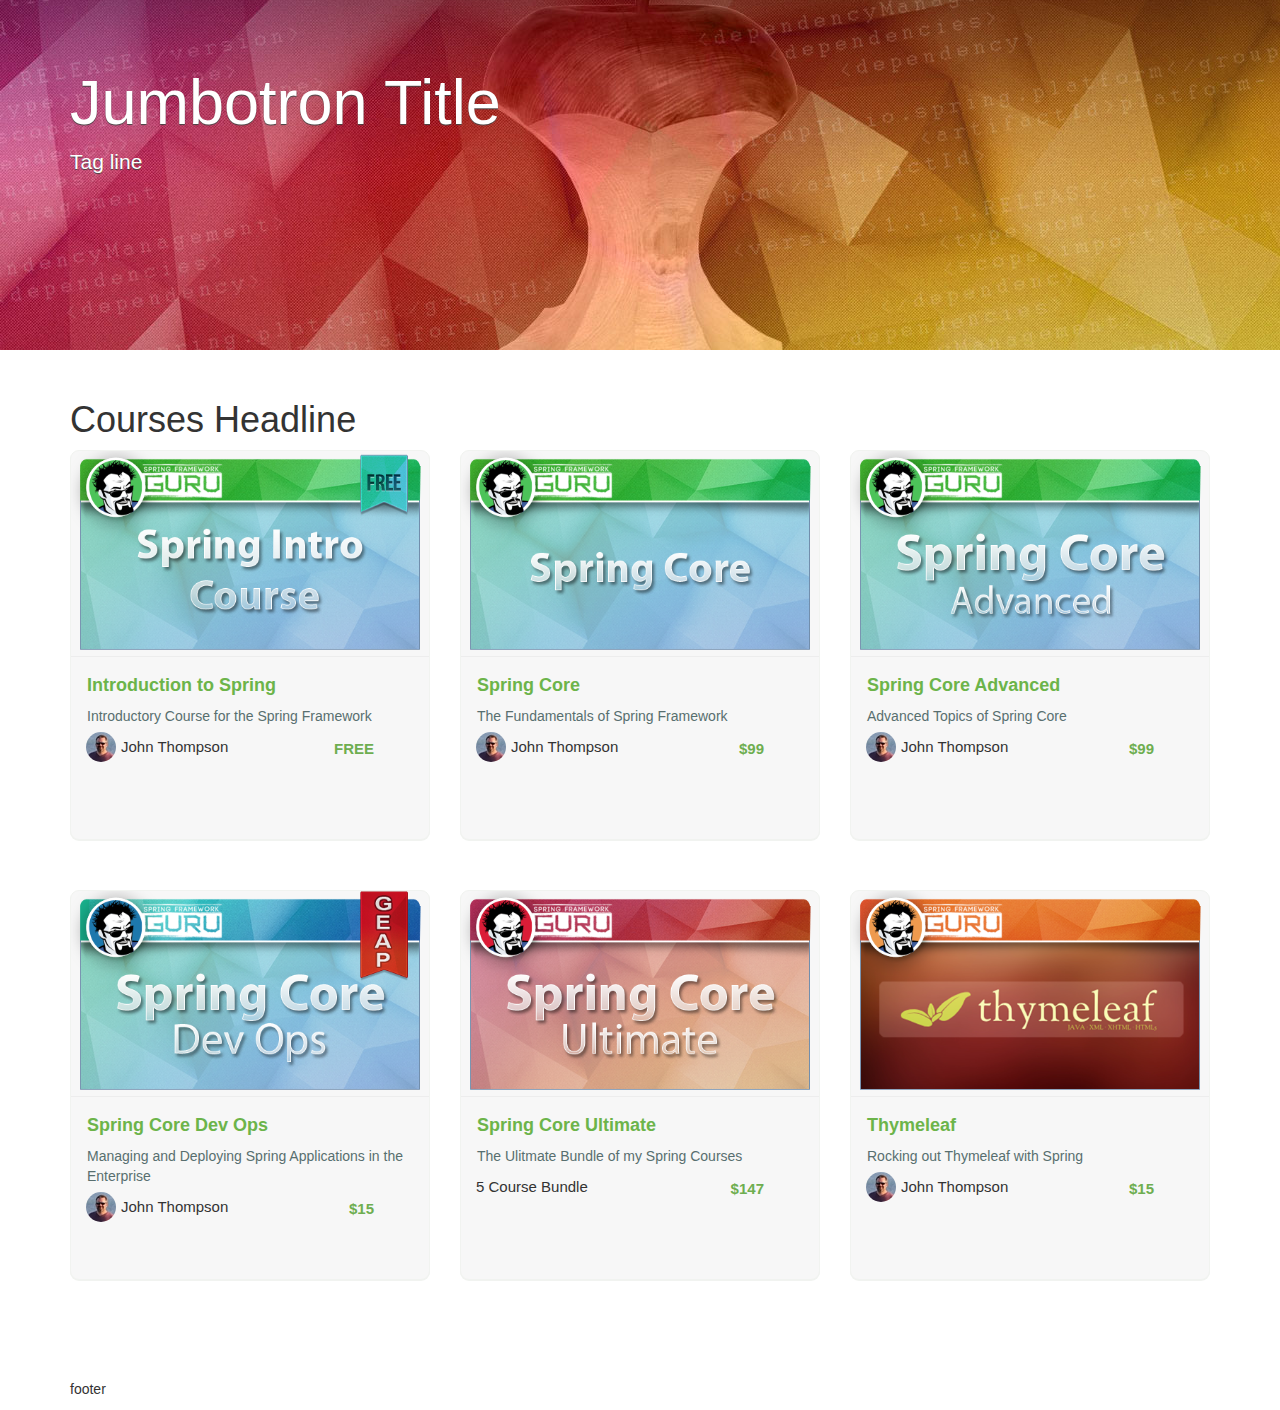
<file: src/main/resources/templates/index.html>
<!DOCTYPE html>
<html lang="en" xmlns:th="http://www.thymeleaf.org">
<head>
    <meta charset="utf-8" />
    <meta http-equiv="X-UA-Compatible" content="IE=edge" />
    <meta name="viewport" content="width=device-width, initial-scale=1" />
    <!-- The above 3 meta tags *must* come first in the head; any other head content must come *after* these tags -->
    <title th:text="#{index.page.title}">Page Title</title>

    <!-- Bootstrap -->
    <link rel="stylesheet" th:href="@{/bootstrap/css/bootstrap.min.css}"
          href="https://maxcdn.bootstrapcdn.com/bootstrap/3.3.7/css/bootstrap.min.css" />

    <link rel="stylesheet" th:href="@{/css/custom.css}" href="../static/css/custom.css" />

    <!-- HTML5 shim and Respond.js for IE8 support of HTML5 elements and media queries -->
    <!-- WARNING: Respond.js doesn't work if you view the page via file:// -->
    <!--[if lt IE 9]>
    <script src="https://oss.maxcdn.com/html5shiv/3.7.3/html5shiv.min.js"></script>
    <script src="https://oss.maxcdn.com/respond/1.4.2/respond.min.js"></script>
    <![endif]-->
</head>
<body>

<div class="jumbotron" th:replace="fragments/jumbotron :: jumbotron">
    <div class="container">
        <h1>Jumbotron Title</h1>
        <p class="lead">Tag line</p>
    </div>
</div>

<div class="container footer-friendly-md">
    <div class="row">
        <div class="col-md-12">
            <h1 th:text="#{index.courses.headline}">Courses Headline</h1>
        </div>
    </div>

    <div class="row course-list list">
        <div class="row course-list list">
            <div th:each="product,it : ${products}">
                <div th:if="${(it.count gt 0 and it.count lt 4)}">
                    <div th:replace="fragments/productdiv :: productdiv"></div>
                </div>
            </div>
        </div>
    </div>

    <div class="row course-list list">
        <div class="row course-list list">
            <div th:each="product,it : ${products}">
                <div th:if="${(it.count gt 3 and it.count lt 7)}">
                    <div th:replace="fragments/productdiv :: productdiv"></div>
                </div>
            </div>
        </div>
    </div>

    <div class="row course-list list" th:remove="all">
        <div class="col-md-4">
            <div class="course-listing">
                <div class="row">
                    <a href="product.html">
                        <div class="col-lg-12">
                            <div class="course-box-image-container">
                                <img role="presentation"
                                     th:src="@{/img/SpringIntroThumb.png}"
                                     src="../static/img/SpringIntroThumb.png"
                                     class="course-box-image" />
                            </div>
                            <div class="course-listing-title">
                                Introduction to Spring
                            </div>
                            <div class="course-listing-subtitle">
                                Introductory Course for the Spring Framework
                            </div>
                        </div>
                    </a>
                </div>
                <div class="row course-listing-extra-info col-xs-12">
                    <div class="col-xs-8">
                        <img align="left" alt="John Thompson"
                             th:src="@{/img/instructor_jt.jpg}"
                             src="../static/img/instructor_jt.jpg"
                             class="img-circle" />
                        <div class="small course-author-name">
                            John Thompson
                        </div>
                    </div>
                    <div class="col-xs-4">
                        <div class="small course-price">
                            FREE
                        </div>
                    </div>
                </div>
            </div>
        </div>
        <div class="col-md-4">
            <div class="course-listing">
                <div class="row">
                    <a data-role="course-box-link" href="product.html">
                        <div class="col-lg-12">
                            <div class="course-box-image-container">
                                <img role="presentation"
                                     th:src="@{/img/SpringCoreThumb.png}"
                                     src="../static/img/SpringCoreThumb.png"
                                     class="course-box-image" />
                            </div>
                            <div class="course-listing-title">
                                Spring Core
                            </div>
                            <div class="course-listing-subtitle">
                                The Fundamentals of Spring Framework
                            </div>
                        </div>
                    </a>
                </div>
                <div class="row course-listing-extra-info col-xs-12">
                    <div class="col-xs-8">
                        <img align="left" alt="John Thompson"
                             th:src="@{/img/instructor_jt.jpg}"
                             src="../static/img/instructor_jt.jpg"
                             class="img-circle" />
                        <div class="small course-author-name">
                            John Thompson
                        </div>
                    </div>
                    <div class="col-xs-4">
                        <div class="small course-price">
                            $99
                        </div>
                    </div>
                </div>
            </div>
        </div>
        <div class="col-md-4">
            <div class="course-listing">
                <div class="row">
                    <a data-role="course-box-link" href="product.html">
                        <div class="col-lg-12">
                            <div class="course-box-image-container">
                                <img role="presentation"
                                     th:src="@{/img/SpringCoreAdvancedThumb.png}"
                                     src="../static/img/SpringCoreAdvancedThumb.png"
                                     class="course-box-image" />
                            </div>
                            <div class="course-listing-title">
                                Spring Core Advanced
                            </div>
                            <div class="course-listing-subtitle">
                                Advanced Topics of Spring Core
                            </div>
                        </div>
                    </a>
                </div>
                <div class="row course-listing-extra-info col-xs-12">
                    <div class="col-xs-8">
                        <img align="left" alt="John Thompson"
                             th:src="@{/img/instructor_jt.jpg}"
                             src="../static/img/instructor_jt.jpg"
                             class="img-circle" />
                        <div class="small course-author-name">
                            John Thompson
                        </div>
                    </div>
                    <div class="col-xs-4">
                        <div class="small course-price">
                            $99
                        </div>
                    </div>
                </div>
            </div>
        </div>
    </div>

    <div class="row" th:remove="all">
        <div class="col-md-4">
            <div class="course-listing">
                <div class="row">
                    <a data-role="course-box-link" href="product.html">
                        <div class="col-lg-12">
                            <div class="course-box-image-container">
                                <img role="presentation"
                                     th:src="@{/img/SpringCoreDevOpsThumb.png}"
                                     src="../static/img/SpringCoreDevOpsThumb.png"
                                     class="course-box-image" />
                            </div>
                            <div class="course-listing-title">
                                Spring Core Dev Ops
                            </div>
                            <div class="course-listing-subtitle">
                                Managing and Deploying Spring Applications in the Enterprise
                            </div>
                        </div>
                    </a>
                </div>
                <div class="row course-listing-extra-info col-xs-12">
                    <div class="col-xs-8">
                        <img align="left" alt="John Thompson"
                             th:src="@{/img/instructor_jt.jpg}"
                             src="../static/img/instructor_jt.jpg"
                             class="img-circle" />
                        <div class="small course-author-name">
                            John Thompson
                        </div>

                    </div>
                    <div class="col-xs-4">
                        <div class="small course-price">
                            $15
                        </div>
                    </div>
                </div>
            </div>
        </div>
        <div class="col-md-4">
            <div class="course-listing">
                <div class="row">
                    <a data-role="course-box-link" href="product.html">
                        <div class="col-lg-12">
                            <div class="course-box-image-container">
                                <img role="presentation"
                                     th:src="@{/img/SpringCoreUltimateThumb.png}"
                                     src="../static/img/SpringCoreUltimateThumb.png"
                                     class="course-box-image" />
                            </div>
                            <div class="course-listing-title">
                                Spring Core Ultimate
                            </div>
                            <div class="course-listing-subtitle">
                                The Ulitmate Bundle of my Spring Courses
                            </div>
                        </div>
                    </a>
                </div>
                <div class="row course-listing-extra-info col-xs-12">
                    <div class="col-xs-8">
                        <div class="small course-bundle">
                            5 Course Bundle
                        </div>
                    </div>
                    <div class="col-xs-4">
                        <div class="small course-price">
                            $147
                        </div>
                    </div>
                </div>
            </div>
        </div>
        <div class="col-md-4">
            <div class="course-listing">
                <div class="row">
                    <a data-role="course-box-link" href="product.html">
                        <div class="col-lg-12">
                            <div class="course-box-image-container">
                                <img role="presentation"
                                     th:src="@{/img/ThymeleafThumb.png}"
                                     src="../static/img/ThymeleafThumb.png"
                                     class="course-box-image" />
                            </div>
                            <div class="course-listing-title">
                                Thymeleaf
                            </div>
                            <div class="course-listing-subtitle">
                                Rocking out Thymeleaf with Spring
                            </div>
                        </div>
                    </a>
                </div>
                <div class="row course-listing-extra-info col-xs-12">
                    <div class="col-xs-8">
                        <img align="left" alt="John Thompson"
                             th:src="@{/img/instructor_jt.jpg}"
                             src="../static/img/instructor_jt.jpg"
                             class="img-circle" />
                        <div class="small course-author-name">
                            John Thompson
                        </div>

                    </div>
                    <div class="col-xs-4">
                        <div class="small course-price">
                            $15
                        </div>
                    </div>
                </div>
            </div>
        </div>
    </div>
</div>

<div class="container" th:replace="fragments/footer :: footer">
    <p>footer</p>
</div>

<!-- jQuery (necessary for Bootstrap's JavaScript plugins) -->
<script th:src="@{/jquery/jquery-3.2.1.min.js}"
        src="https://ajax.googleapis.com/ajax/libs/jquery/3.2.1/jquery.min.js"></script>
<!-- Include all compiled plugins (below), or include individual files as needed -->
<script th:src="@{/bootstrap/js/bootstrap.min.js}"
        src="https://maxcdn.bootstrapcdn.com/bootstrap/3.3.7/js/bootstrap.min.js"></script>
</body>
</html>
</file>
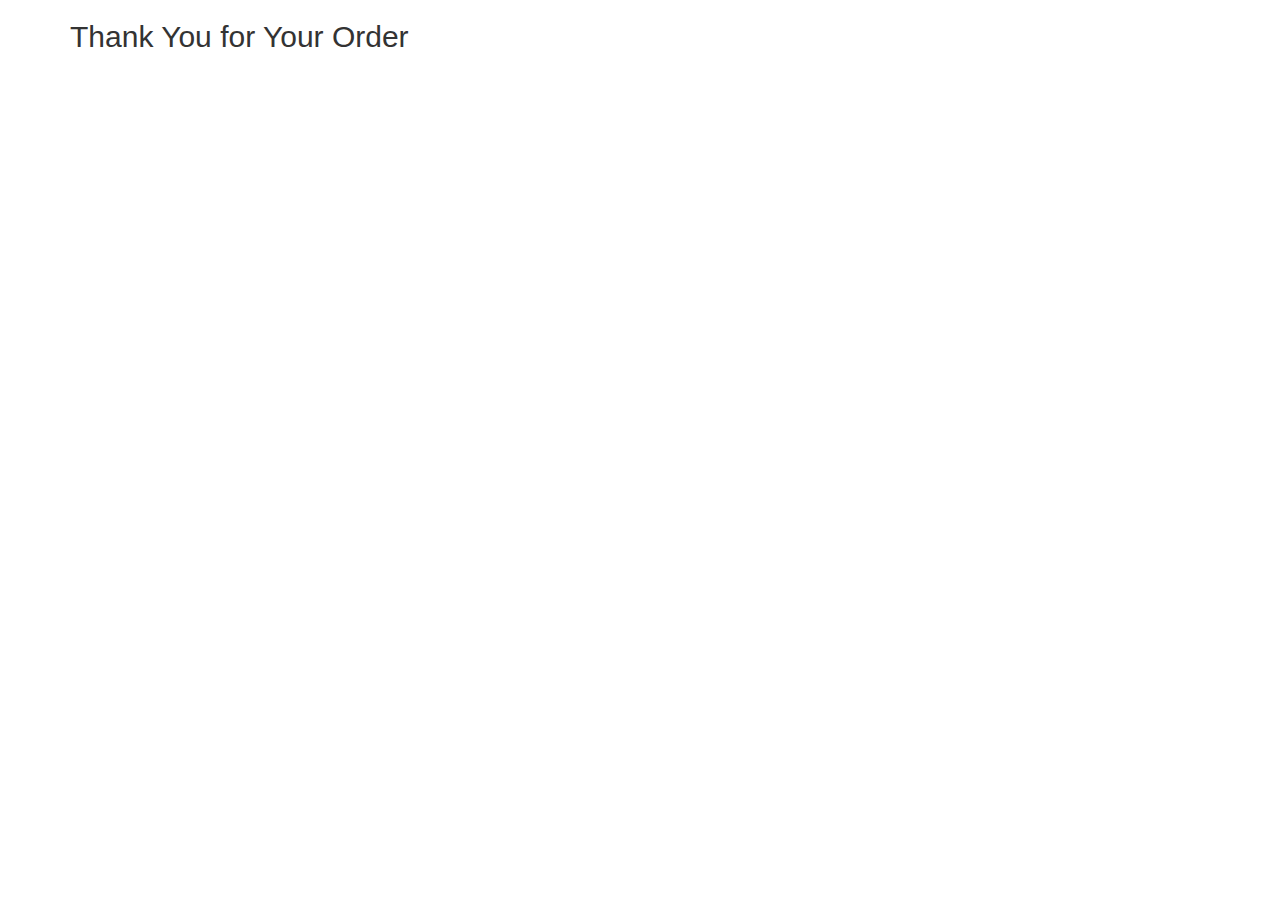
<file: src/main/resources/templates/checkout-complete.html>
<!DOCTYPE html>
<html lang="en" xmlns:th="http://www.thymeleaf.org">
<head>
    <meta charset="UTF-8">
    <meta http-equiv="X-UA-Compatible" content="IE=edge" />
    <meta name="viewport" content="width=device-width, initial-scale=1" />
    <!-- The above 3 meta tags *must* come first in the head; any other head content must come *after* these tags -->
    <title>Checkout Complete</title>

    <!-- Bootstrap -->
    <link rel="stylesheet" th:href="@{/bootstrap/css/bootstrap.min.css}"
          href="https://maxcdn.bootstrapcdn.com/bootstrap/3.3.7/css/bootstrap.min.css" />

    <link rel="stylesheet" th:href="@{/css/custom.css}" href="../static/css/custom.css" />

    <!-- HTML5 shim and Respond.js for IE8 support of HTML5 elements and media queries -->
    <!-- WARNING: Respond.js doesn't work if you view the page via file:// -->
    <!--[if lt IE 9]>
    <script src="https://oss.maxcdn.com/html5shiv/3.7.3/html5shiv.min.js"></script>
    <script src="https://oss.maxcdn.com/respond/1.4.2/respond.min.js"></script>
    <![endif]-->
</head>
<body>

<div class="container">
    <div class="row col-md-12">
        <h2>Thank You for Your Order</h2>
    </div>
</div>

<!-- jQuery (necessary for Bootstrap's JavaScript plugins) -->
<script th:src="@{/jquery/jquery-3.2.1.min.js}"
        src="https://ajax.googleapis.com/ajax/libs/jquery/3.2.1/jquery.min.js"></script>

</body>
</html>
</file>
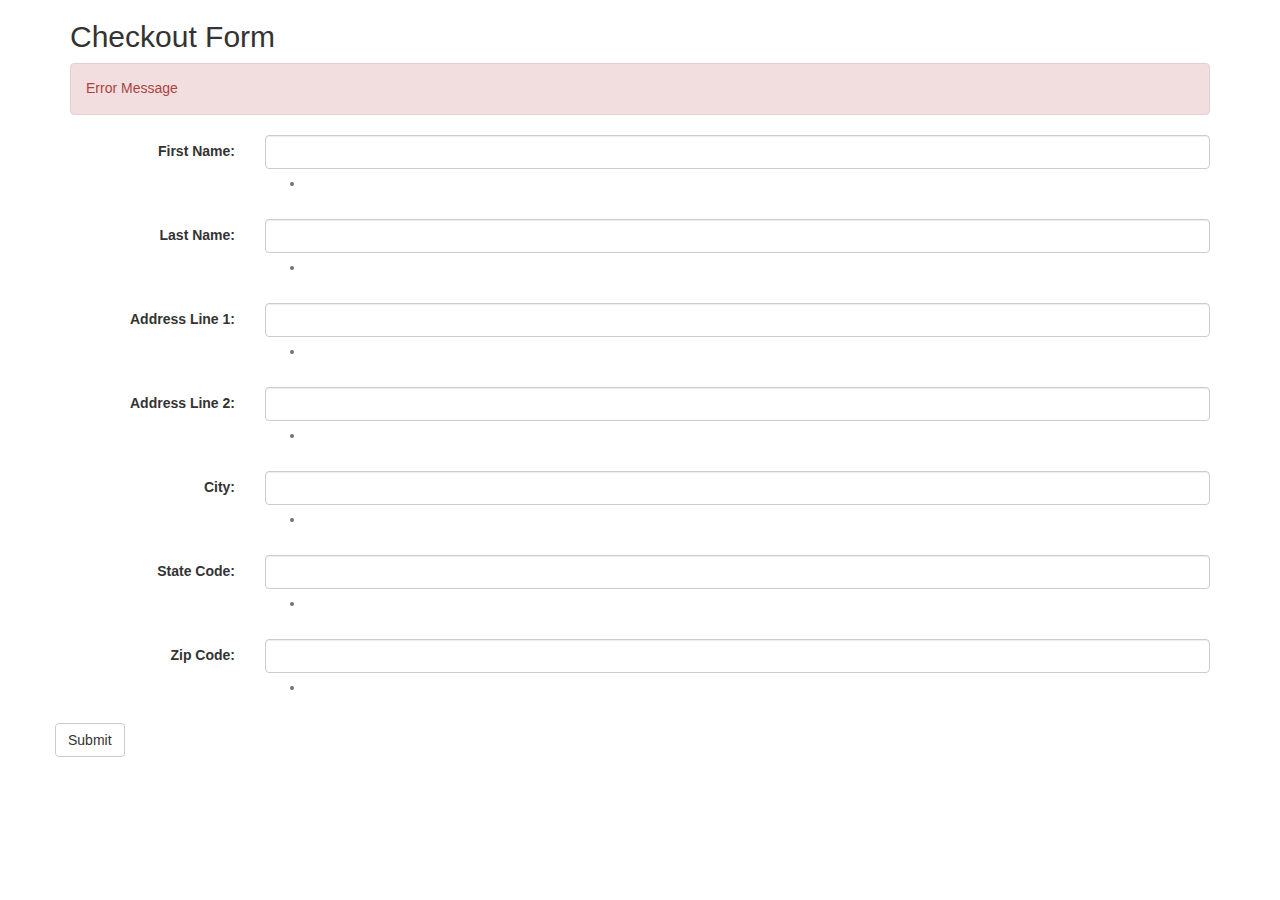
<file: src/main/resources/templates/checkout-form.html>
<!DOCTYPE html>
<html lang="en" xmlns:th="http://www.thymeleaf.org">
<head>
    <meta charset="UTF-8"/>
    <meta http-equiv="X-UA-Compatible" content="IE=edge" />
    <meta name="viewport" content="width=device-width, initial-scale=1" />
    <!-- The above 3 meta tags *must* come first in the head; any other head content must come *after* these tags -->
    <title>Checkout</title>

    <!-- Bootstrap -->
    <link rel="stylesheet" th:href="@{/bootstrap/css/bootstrap.min.css}"
          href="https://maxcdn.bootstrapcdn.com/bootstrap/3.3.7/css/bootstrap.min.css" />

    <link rel="stylesheet" th:href="@{/css/custom.css}" href="../static/css/custom.css" />

    <!-- HTML5 shim and Respond.js for IE8 support of HTML5 elements and media queries -->
    <!-- WARNING: Respond.js doesn't work if you view the page via file:// -->
    <!--[if lt IE 9]>
    <script src="https://oss.maxcdn.com/html5shiv/3.7.3/html5shiv.min.js"></script>
    <script src="https://oss.maxcdn.com/respond/1.4.2/respond.min.js"></script>
    <![endif]-->
</head>
<body>
<div class="container">
    <h2>Checkout Form</h2>

    <form class="form-horizontal" th:object="${checkoutCommand}" th:action="@{/docheckout}" method="post">

        <div th:if="${#fields.hasErrors('*')}" class="alert alert-danger">
            <p th:text="#{checkoutCommand.hasErrors}">Error Message</p>
        </div>

        <div class="form-group" th:class="${#fields.hasErrors('firstName')} ? 'form-group has-error' : 'form-group'">
            <label class="col-sm-2 control-label">First Name:</label>
            <div class="col-sm-10">
                <input type="text" class="form-control" th:field="*{firstName}" th:errorclass="has-error"/>

                <span class="help-block" th:if="${#fields.hasErrors('firstName')}">
                    <ul>
                        <li th:each="err : ${#fields.errors('firstName')}" th:text="${err}" ></li>
                    </ul>
                </span>
            </div>
        </div>

        <div class="form-group" th:class="${#fields.hasErrors('lastName')} ? 'form-group has-error' : 'form-group'">
            <label class="col-sm-2 control-label">Last Name:</label>
            <div class="col-sm-10">
                <input type="text" class="form-control" th:field="*{lastName}"/>

                <span class="help-block" th:if="${#fields.hasErrors('lastName')}">
                    <ul>
                        <li th:each="err : ${#fields.errors('lastName')}" th:text="${err}" ></li>
                    </ul>
                </span>
            </div>
        </div>

        <div class="form-group" th:class="${#fields.hasErrors('addressLine1')} ? 'form-group has-error' : 'form-group'">
            <label class="col-sm-2 control-label">Address Line 1:</label>
            <div class="col-sm-10">
                <input type="text" class="form-control" th:field="*{addressLine1}"/>

                <span class="help-block" th:if="${#fields.hasErrors('addressLine1')}">
                    <ul>
                        <li th:each="err : ${#fields.errors('addressLine1')}" th:text="${err}" ></li>
                    </ul>
                </span>
            </div>
        </div>

        <div class="form-group" th:class="${#fields.hasErrors('addressLine2')} ? 'form-group has-error' : 'form-group'">
            <label class="col-sm-2 control-label">Address Line 2:</label>
            <div class="col-sm-10">
                <input type="text" class="form-control" th:field="*{addressLine2}"/>

                <span class="help-block" th:if="${#fields.hasErrors('addressLine2')}">
                    <ul>
                        <li th:each="err : ${#fields.errors('addressLine2')}" th:text="${err}" ></li>
                    </ul>
                </span>
            </div>
        </div>

        <div class="form-group" th:class="${#fields.hasErrors('city')} ? 'form-group has-error' : 'form-group'">
            <label class="col-sm-2 control-label">City:</label>
            <div class="col-sm-10">
                <input type="text" class="form-control" th:field="*{city}"/>

                <span class="help-block" th:if="${#fields.hasErrors('city')}">
                    <ul>
                        <li th:each="err : ${#fields.errors('city')}" th:text="${err}" ></li>
                    </ul>
                </span>
            </div>
        </div>

        <div class="form-group" th:class="${#fields.hasErrors('stateCode')} ? 'form-group has-error' : 'form-group'">
            <label class="col-sm-2 control-label">State Code:</label>
            <div class="col-sm-10">
                <input type="text" class="form-control" th:field="*{stateCode}"/>

                <span class="help-block" th:if="${#fields.hasErrors('stateCode')}">
                    <ul>
                        <li th:each="err : ${#fields.errors('stateCode')}" th:text="${err}" ></li>
                    </ul>
                </span>
            </div>
        </div>

        <div class="form-group" th:class="${#fields.hasErrors('zipCode')} ? 'form-group has-error' : 'form-group'">
            <label class="col-sm-2 control-label">Zip Code:</label>
            <div class="col-sm-10">
                <input type="text" class="form-control" th:field="*{zipCode}"/>

                <span class="help-block" th:if="${#fields.hasErrors('zipCode')}">
                    <ul>
                        <li th:each="err : ${#fields.errors('zipCode')}" th:text="${err}" ></li>
                    </ul>
                </span>
            </div>
        </div>

        <div class="row">
            <button type="submit" class="btn btn-default">Submit</button>
        </div>
    </form>
</div>

<!-- jQuery (necessary for Bootstrap's JavaScript plugins) -->
<script th:src="@{/jquery/jquery-3.2.1.min.js}"
        src="https://ajax.googleapis.com/ajax/libs/jquery/3.2.1/jquery.min.js"></script>

</body>
</html>
</file>
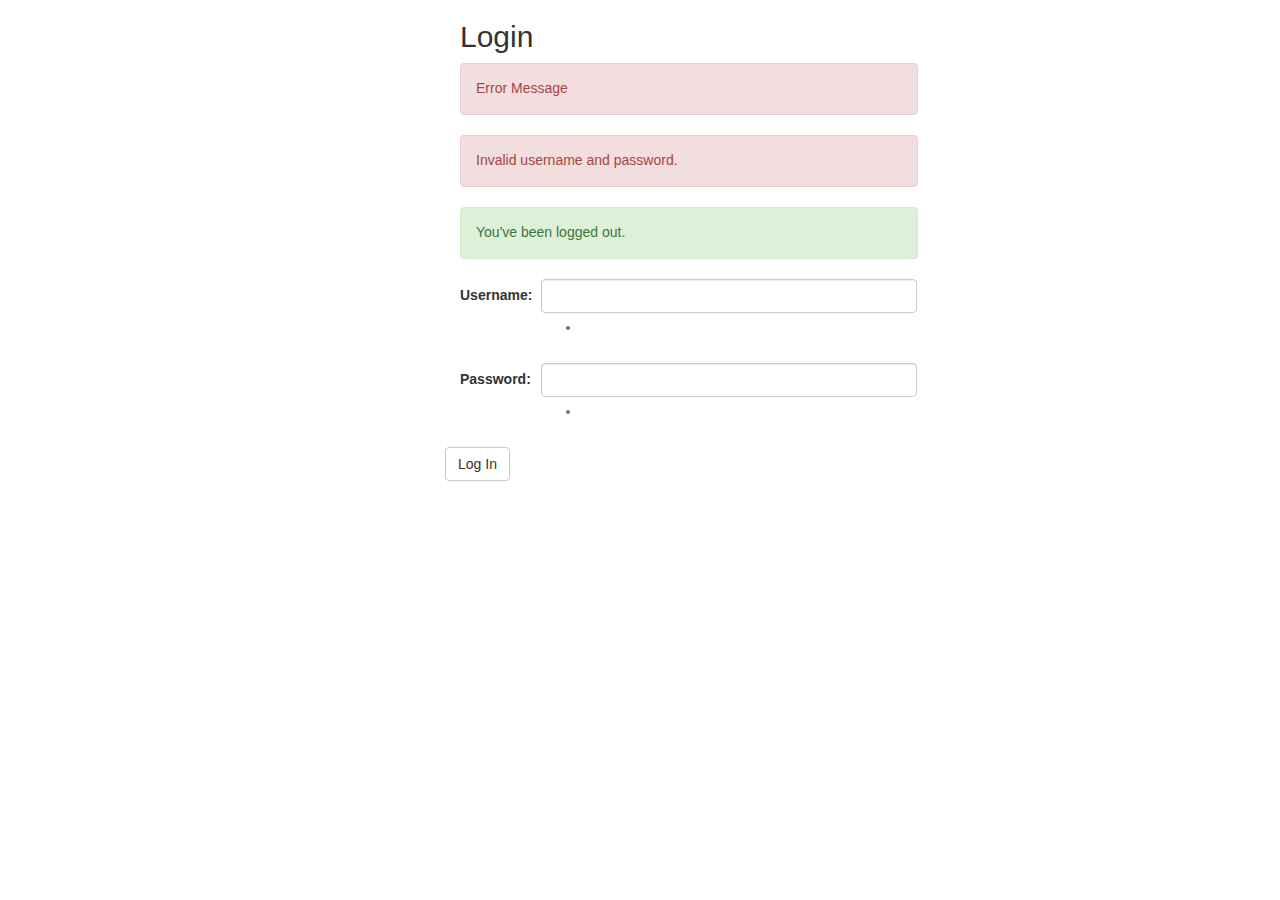
<file: src/main/resources/templates/login.html>
<!DOCTYPE html>
<html lang="en" xmlns:th="http://www.thymeleaf.org">
<head>
    <meta charset="UTF-8" />
    <meta http-equiv="X-UA-Compatible" content="IE=edge" />
    <meta name="viewport" content="width=device-width, initial-scale=1" />
    <!-- The above 3 meta tags *must* come first in the head; any other head content must come *after* these tags -->
    <title>Login</title>

    <!-- Bootstrap -->
    <link rel="stylesheet" th:href="@{/bootstrap/css/bootstrap.min.css}"
          href="https://maxcdn.bootstrapcdn.com/bootstrap/3.3.7/css/bootstrap.min.css" />

    <link rel="stylesheet" th:href="@{/css/custom.css}" href="../static/css/custom.css" />

    <!-- HTML5 shim and Respond.js for IE8 support of HTML5 elements and media queries -->
    <!-- WARNING: Respond.js doesn't work if you view the page via file:// -->
    <!--[if lt IE 9]>
    <script src="https://oss.maxcdn.com/html5shiv/3.7.3/html5shiv.min.js"></script>
    <script src="https://oss.maxcdn.com/respond/1.4.2/respond.min.js"></script>
    <![endif]-->
</head>
<body>
<div class="container">
    <div class="row">
        <div class="col-md-5 col-md-offset-4">
            <h2>Login</h2>

            <form class="form-horizontal" th:object="${loginCommand}" th:action="@{/login}" method="post">

                <div th:if="${#fields.hasErrors('*')}" class="alert alert-danger">
                    <p th:text="#{loginCommand.hasErrors}">Error Message</p>
                </div>

                <div th:if="${param.error}" class="alert alert-danger">
                    <p>Invalid username and password.</p>
                </div>

                <div th:if="${param.logout}" class="alert alert-success">
                    <p>You've been logged out.</p>
                </div>

                <div class="form-group"
                     th:class="${#fields.hasErrors('username')} ? 'form-group has-error' : 'form-group'">
                    <label class="col-sm-2 control-label">Username:</label>
                    <div class="col-sm-10">
                        <input type="text" class="form-control" th:field="*{username}" th:errorclass="has-error" />

                        <span class="help-block" th:if="${#fields.hasErrors('username')}">
                    <ul>
                        <li th:each="err : ${#fields.errors('username')}" th:text="${err}"></li>
                    </ul>
                </span>
                    </div>
                </div>

                <div class="form-group"
                     th:class="${#fields.hasErrors('password')} ? 'form-group has-error' : 'form-group'">
                    <label class="col-sm-2 control-label">Password:</label>
                    <div class="col-sm-10">
                        <input type="password" class="form-control" th:field="*{password}" />

                        <span class="help-block" th:if="${#fields.hasErrors('password')}">
                    <ul>
                        <li th:each="err : ${#fields.errors('password')}" th:text="${err}"></li>
                    </ul>
                </span>
                    </div>
                </div>

                <div class="row">
                    <button type="submit" class="btn btn-default">Log In</button>
                </div>
            </form>
        </div>
    </div>
</div>

<!-- jQuery (necessary for Bootstrap's JavaScript plugins) -->
<script th:src="@{/jquery/jquery-3.2.1.min.js}"
        src="https://ajax.googleapis.com/ajax/libs/jquery/3.2.1/jquery.min.js"></script>

</body>
</html>
</file>
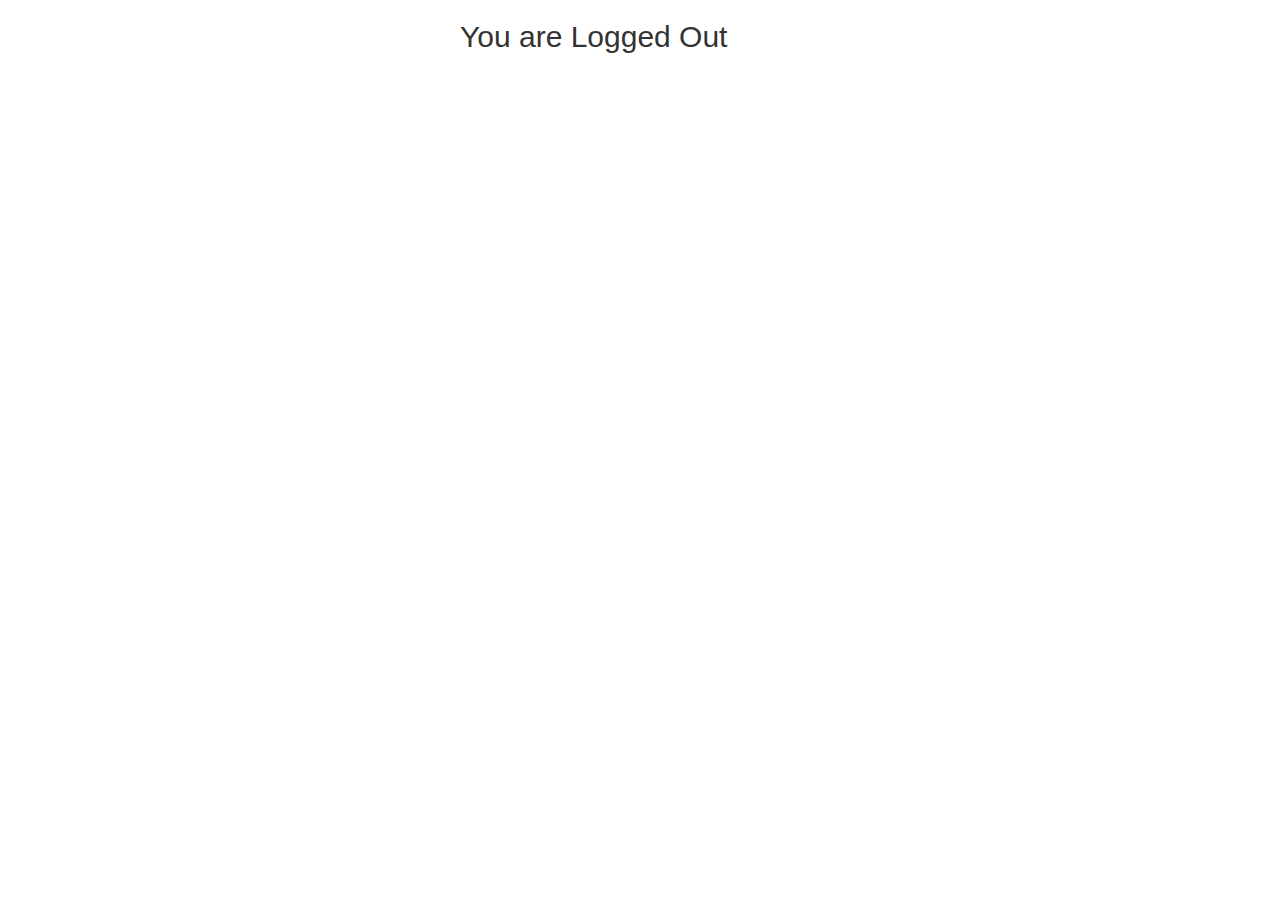
<file: src/main/resources/templates/logout-success.html>
<!DOCTYPE html>
<html lang="en" xmlns:th="http://www.thymeleaf.org">
<head>
    <meta charset="UTF-8" />
    <meta http-equiv="X-UA-Compatible" content="IE=edge" />
    <meta name="viewport" content="width=device-width, initial-scale=1" />
    <!-- The above 3 meta tags *must* come first in the head; any other head content must come *after* these tags -->
    <title>Login</title>

    <!-- Bootstrap -->
    <link rel="stylesheet" th:href="@{/bootstrap/css/bootstrap.min.css}"
          href="https://maxcdn.bootstrapcdn.com/bootstrap/3.3.7/css/bootstrap.min.css" />

    <link rel="stylesheet" th:href="@{/css/custom.css}" href="../static/css/custom.css" />

    <!-- HTML5 shim and Respond.js for IE8 support of HTML5 elements and media queries -->
    <!-- WARNING: Respond.js doesn't work if you view the page via file:// -->
    <!--[if lt IE 9]>
    <script src="https://oss.maxcdn.com/html5shiv/3.7.3/html5shiv.min.js"></script>
    <script src="https://oss.maxcdn.com/respond/1.4.2/respond.min.js"></script>
    <![endif]-->
</head>
<body>

<div class="container">
    <div class="row">
        <div class="col-md-5 col-md-offset-4">
            <h2>You are Logged Out</h2>
        </div>
    </div>
</div>

<!-- jQuery (necessary for Bootstrap's JavaScript plugins) -->
<script th:src="@{/jquery/jquery-3.2.1.min.js}"
        src="https://ajax.googleapis.com/ajax/libs/jquery/3.2.1/jquery.min.js"></script>

</body>
</html>
</file>
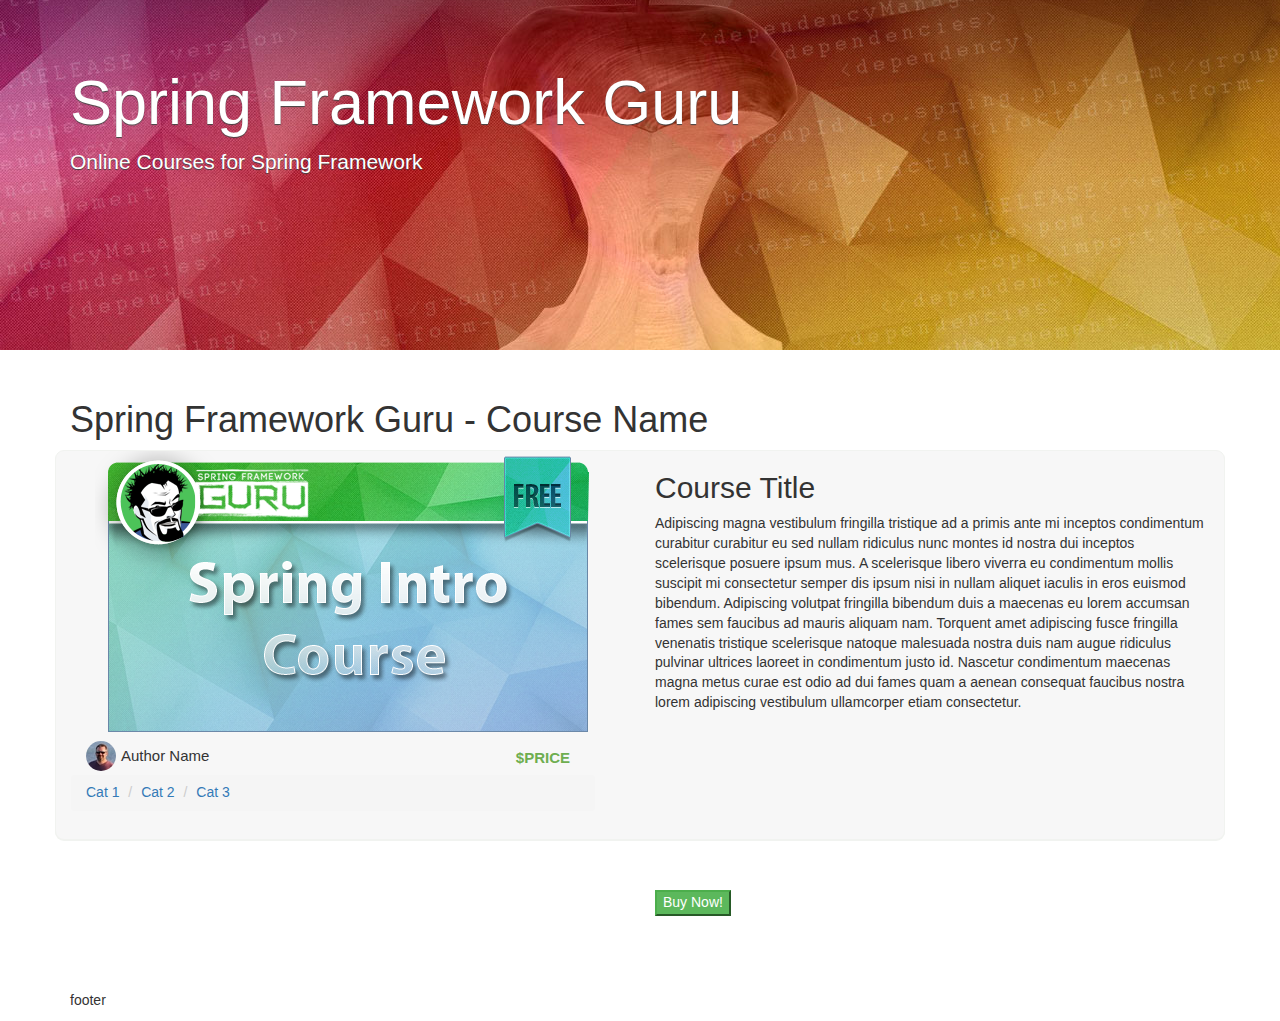
<file: src/main/resources/templates/product.html>
<!DOCTYPE html>
<html lang="en" xmlns:th="http://www.thymeleaf.org">
<head>
    <meta charset="utf-8" />
    <meta http-equiv="X-UA-Compatible" content="IE=edge" />
    <meta name="viewport" content="width=device-width, initial-scale=1" />
    <!-- The above 3 meta tags *must* come first in the head; any other head content must come *after* these tags -->
    <title>Spring Framework Guru - Course Name</title>

    <!-- Bootstrap -->
    <link rel="stylesheet" th:href="@{/bootstrap/css/bootstrap.min.css}"
          href="https://maxcdn.bootstrapcdn.com/bootstrap/3.3.7/css/bootstrap.min.css" />

    <link rel="stylesheet" th:href="@{/css/custom.css}" href="../static/css/custom.css" />

    <!-- HTML5 shim and Respond.js for IE8 support of HTML5 elements and media queries -->
    <!-- WARNING: Respond.js doesn't work if you view the page via file:// -->
    <!--[if lt IE 9]>
    <script src="https://oss.maxcdn.com/html5shiv/3.7.3/html5shiv.min.js"></script>
    <script src="https://oss.maxcdn.com/respond/1.4.2/respond.min.js"></script>
    <![endif]-->
</head>
<body>

<div class="jumbotron" th:replace="fragments/jumbotron :: jumbotron">
    <div class="container">
        <h1>Spring Framework Guru</h1>
        <p class="lead" th:text="#{index.courses.tagline}">Online Courses for Spring Framework</p>
    </div>
</div>

<div class="container footer-friendly-lg">
    <div class="row">
        <div class="col-md-12">
            <h1 th:text="${product.courseName}">Spring Framework Guru - Course Name</h1>
        </div>
    </div>
    <div class="row course-listing">
        <div class="col-md-6">
            <div class="row">
                <div class="col-md-12">
                    <img src="../static/img/SpringIntroThumb.png"
                         th:src="@{'/img/'+${product.imageUrl}}"
                         class="center-block"/>
                </div>
            </div>
            <div class="row course-listing-extra-info col-xs-12">
                <div class="col-xs-8">
                    <img align="left" alt="John Thompson"
                         src="../static/img/instructor_jt.jpg"
                         th:src="@{'/img/'+${product.author.image}}"
                         class="img-circle"/>
                    <div class="small course-author-name" th:text="${(product.author.firstName)
                                                          + ' ' + (product.author.lastName)}">
                        Author Name
                    </div>
                </div>
                <div class="col-xs-4">
                    <div class="small course-price" th:text="${product.price > 0 ? '$' + product.price : 'FREE'}">
                        $PRICE
                    </div>
                </div>
            </div>

            <div class="row col-xs-12">
                <ol class="breadcrumb" >
                    <li th:each="productCategory : ${product.productCategories}">
                        <a href="#" th:text="${productCategory.category}">Cat 1</a>
                    </li>
                    <li th:remove="all"><a href="#">Cat 2</a></li>
                    <li th:remove="all"><a href="#">Cat 3</a></li>
                </ol>
            </div>

        </div>
        <div class="col-md-6">
            <div>
                <h2 th:text="${product.courseSubtitle}">Course Title</h2>
                <p th:text="${product.courseDescription}">Adipiscing magna vestibulum fringilla tristique ad a primis ante mi inceptos condimentum curabitur
                    curabitur eu sed nullam ridiculus nunc montes id nostra dui inceptos scelerisque posuere ipsum mus.
                    A scelerisque libero viverra eu condimentum mollis suscipit mi consectetur semper dis ipsum nisi
                    in nullam aliquet iaculis in eros euismod bibendum. Adipiscing volutpat fringilla bibendum duis a
                    maecenas eu lorem accumsan fames sem faucibus ad mauris aliquam nam. Torquent amet adipiscing fusce
                    fringilla venenatis tristique scelerisque natoque malesuada nostra duis nam augue ridiculus
                    pulvinar ultrices laoreet in condimentum justo id. Nascetur condimentum maecenas magna metus curae
                    est odio ad dui fames quam a aenean consequat faucibus nostra lorem adipiscing vestibulum
                    ullamcorper etiam consectetur. </p>
            </div>
        </div>
    </div>

    <div class="row">
        <div class="col-md-offset-6 col-md-4">
            <button class="btn-success" th:text="#{button.buy.now}">Buy Now!</button>
        </div>
    </div>
</div>
<div class="container" th:replace="fragments/footer :: footer">
    <p>footer</p>
</div>

<!-- jQuery (necessary for Bootstrap's JavaScript plugins) -->
<script th:src="@{/jquery/jquery-3.2.1.min.js}"
        src="https://ajax.googleapis.com/ajax/libs/jquery/3.2.1/jquery.min.js"></script>
<!-- Include all compiled plugins (below), or include individual files as needed -->
<script th:src="@{/bootstrap/js/bootstrap.min.js}"
        src="https://maxcdn.bootstrapcdn.com/bootstrap/3.3.7/js/bootstrap.min.js"></script>
</body>
</html>
</file>
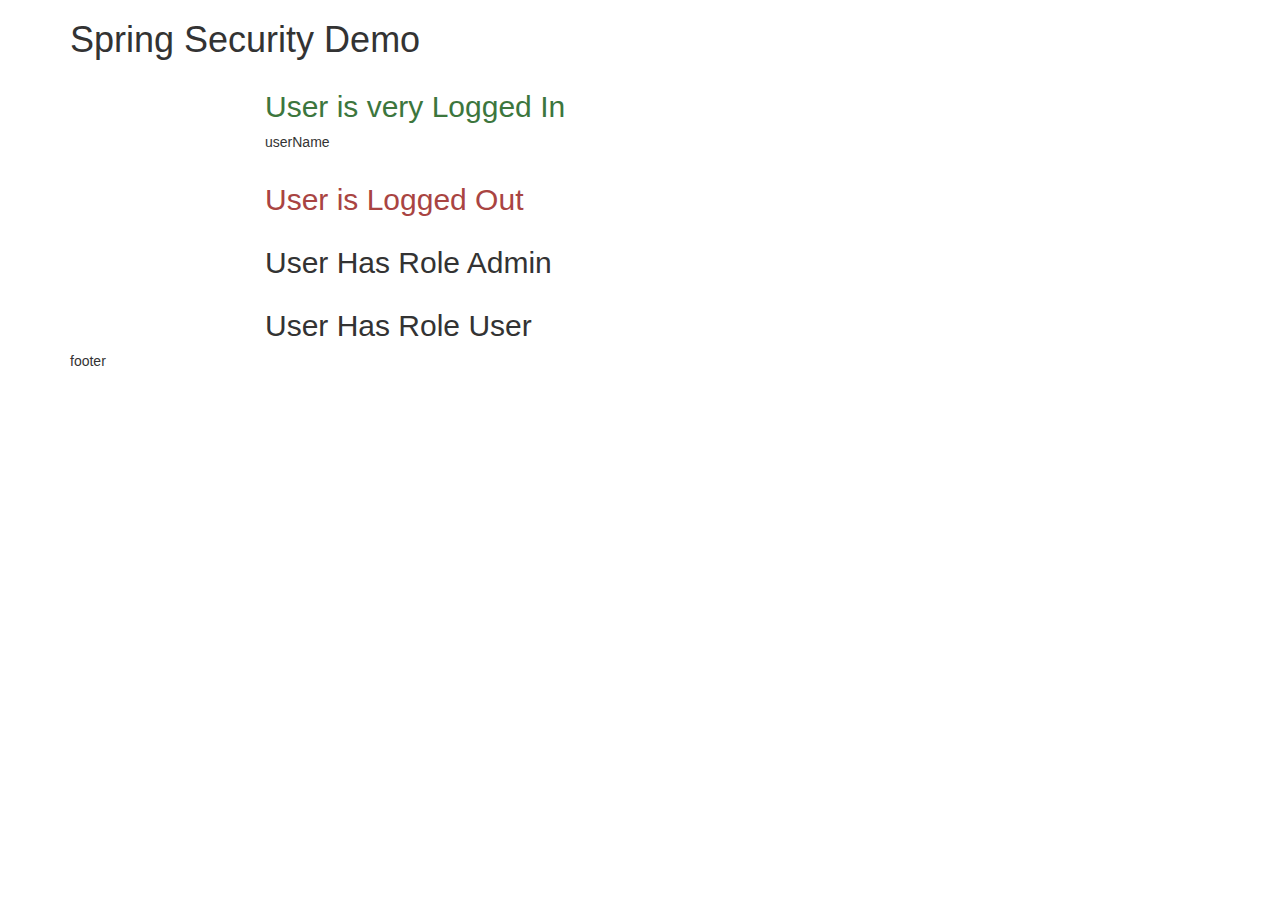
<file: src/main/resources/templates/secured.html>
<!DOCTYPE html>
<html lang="en"
      xmlns:th="http://www.thymeleaf.org"
      xmlns:sec="http://www.thymeleaf.org/extras/spring-security">
<head>
    <meta charset="UTF-8" />
    <meta http-equiv="X-UA-Compatible" content="IE=edge" />
    <meta name="viewport" content="width=device-width, initial-scale=1" />
    <!-- The above 3 meta tags *must* come first in the head; any other head content must come *after* these tags -->
    <title>Secured Content</title>

    <!-- Bootstrap -->
    <link rel="stylesheet" th:href="@{/bootstrap/css/bootstrap.min.css}"
          href="https://maxcdn.bootstrapcdn.com/bootstrap/3.3.7/css/bootstrap.min.css" />

    <link rel="stylesheet" th:href="@{/css/custom.css}" href="../static/css/custom.css" />

    <!-- HTML5 shim and Respond.js for IE8 support of HTML5 elements and media queries -->
    <!-- WARNING: Respond.js doesn't work if you view the page via file:// -->
    <!--[if lt IE 9]>
    <script src="https://oss.maxcdn.com/html5shiv/3.7.3/html5shiv.min.js"></script>
    <script src="https://oss.maxcdn.com/respond/1.4.2/respond.min.js"></script>
    <![endif]-->
</head>
<body>

<div class="container">
    <div class="row">
        <div class="col-md-12">
            <h1>Spring Security Demo</h1>
        </div>
    </div>

    <div class="row" sec:authorize="isAuthenticated()">
        <div class="col-md-10 col-md-offset-2">
            <h2 class="text-success">User is very Logged In</h2>
            <p sec:authentication="principal.username">userName</p>
        </div>
    </div>

    <div class="row" sec:authorize="!isAuthenticated()">
        <div class="col-md-10 col-md-offset-2">
            <h2 class="text-danger">User is Logged Out</h2>
        </div>
    </div>

    <div class="row" sec:authorize="hasRole('ADMIN')">
        <div class="col-md-10 col-md-offset-2">
            <h2>User Has Role Admin</h2>
        </div>
    </div>

    <div class="row" sec:authorize="hasRole('USER')">
        <div class="col-md-10 col-md-offset-2">
            <h2>User Has Role User</h2>
        </div>
    </div>
</div>

<div class="container" th:replace="fragments/footer :: footer">
    <p>footer</p>
</div>

<!-- jQuery (necessary for Bootstrap's JavaScript plugins) -->
<script th:src="@{/jquery/jquery-3.2.1.min.js}"
        src="https://ajax.googleapis.com/ajax/libs/jquery/3.2.1/jquery.min.js"></script>

</body>
</html>
</file>
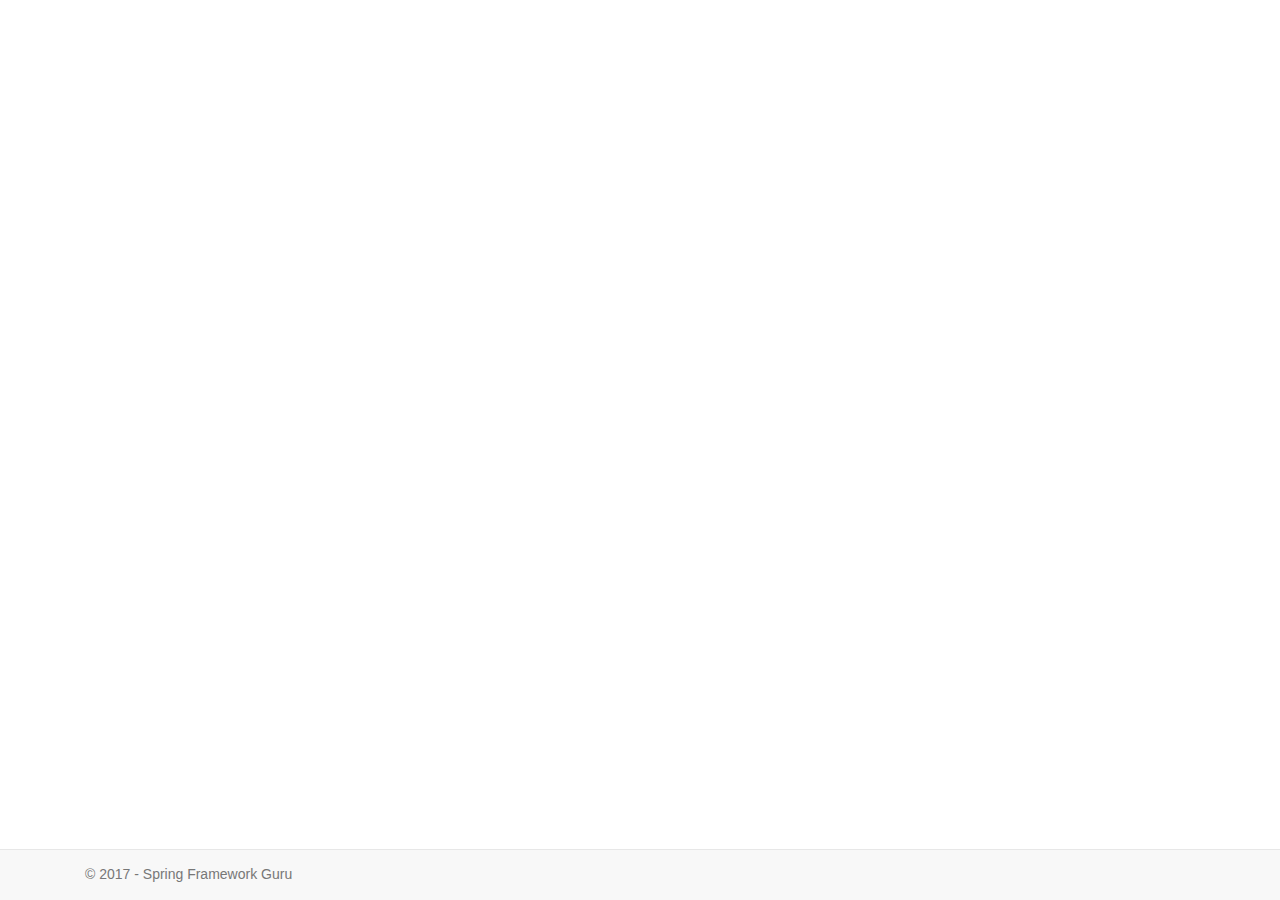
<file: src/main/resources/templates/fragments/footer.html>
<!DOCTYPE html>
<html lang="en" xmlns:th="http://www.thymeleaf.org">
<head>
    <meta charset="UTF-8" />
    <title>Spring Framework Guru - Footer Fragment</title>

    <!-- Bootstrap -->
    <link rel="stylesheet" th:href="@{/bootstrap/css/bootstrap.min.css}"
          href="../../static/bootstrap/css/bootstrap.min.css" />

    <link rel="stylesheet" th:href="@{/css/custom.css}" href="../../static/css/custom.css" />

    <!-- HTML5 shim and Respond.js for IE8 support of HTML5 elements and media queries -->
    <!-- WARNING: Respond.js doesn't work if you view the page via file:// -->
    <!--[if lt IE 9]>
    <script src="https://oss.maxcdn.com/html5shiv/3.7.3/html5shiv.min.js"></script>
    <script src="https://oss.maxcdn.com/respond/1.4.2/respond.min.js"></script>
    <![endif]-->
</head>
<body>

<div class="container" th:fragment="footer">
    <div class="navbar navbar-default navbar-fixed-bottom">
        <div class="container">
            <p class="navbar-text pull-left">&copy; 2017 - Spring Framework Guru</p>
        </div>
    </div>
</div>

<!-- jQuery (necessary for Bootstrap's JavaScript plugins) -->
<script th:src="@{/jquery/jquery-3.2.1.min.js}"
        src="../../static/jquery/jquery-3.2.1.min.js"></script>
</body>
</html>
</file>
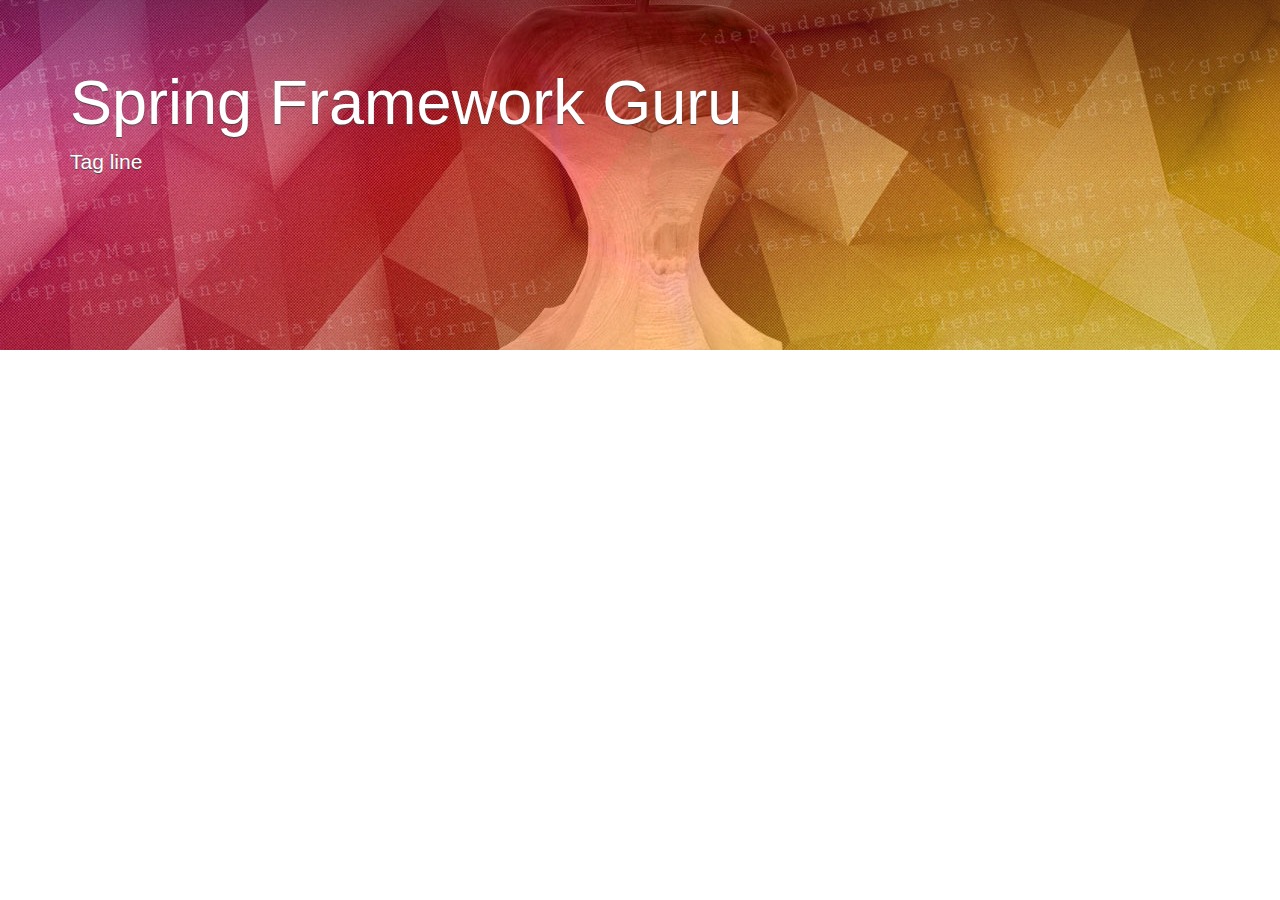
<file: src/main/resources/templates/fragments/jumbotron.html>
<!DOCTYPE html>
<html lang="en" xmlns:th="http://www.thymeleaf.org">
<head>
    <meta charset="UTF-8" />
    <title th:text="#{index.page.title}">Page Title</title>

    <!-- Bootstrap -->
    <link rel="stylesheet" th:href="@{/bootstrap/css/bootstrap.min.css}"
          href="../../static/bootstrap/css/bootstrap.min.css" />

    <link rel="stylesheet" th:href="@{/css/custom.css}" href="../../static/css/custom.css" />

    <!-- HTML5 shim and Respond.js for IE8 support of HTML5 elements and media queries -->
    <!-- WARNING: Respond.js doesn't work if you view the page via file:// -->
    <!--[if lt IE 9]>
    <script src="https://oss.maxcdn.com/html5shiv/3.7.3/html5shiv.min.js"></script>
    <script src="https://oss.maxcdn.com/respond/1.4.2/respond.min.js"></script>
    <![endif]-->
</head>
<body>

<div class="jumbotron" th:fragment="jumbotron">
    <div class="container">
        <h1>Spring Framework Guru</h1>
        <p class="lead" th:text="#{index.courses.tagline}">Tag line</p>
    </div>
</div>

<!-- jQuery (necessary for Bootstrap's JavaScript plugins) -->
<script th:src="@{/jquery/jquery-3.2.1.min.js}"
        src="../../static/jquery/jquery-3.2.1.min.js"></script>
</body>
</html>
</file>
<file: src/main/resources/static/css/custom.css>
.jumbotron {
    background: url('../img/SpringCoreJumbotron.jpg') no-repeat center center;
    height: 350px;
    color: white;
    text-shadow: #444 0 1px 1px;
}

body {
    color: #2b3636;
    font-family: "Proxima", sans-serif;
}

body {
    color: #333;
    font-family: "Helvetica Neue", Helvetica, Arial, sans-serif;
    font-size: 14px;
    line-height: 1.42857;
}

.row {
    margin-left: -15px;
    margin-right: -15px;
}

*::before, *::after {
    box-sizing: border-box;
}

*::before, *::after {
    box-sizing: border-box;
}

.view-directory .course-listing {
    background-color: rgba(255, 255, 255, 0.7);
}

.course-listing {
    background-color: #f7f7f7;
    border: 1px solid #f1f3f0;
    border-radius: 9px;
    box-shadow: 0 1px #f1f3f0;
    cursor: pointer;
    height: 390px;
    margin-bottom: 50px;
    padding: 0;
}

* {
    box-sizing: border-box;
}

.course-listing .course-box-image-container {
    max-height: 208px;
    overflow: hidden;
}

.course-listing .course-box-image-container .course-box-image {
    border-bottom: 1px solid #ededed;
    border-top-left-radius: 9px;
    border-top-right-radius: 9px;
    display: block;
    margin: auto;
    width: 100%;
}

img {
    vertical-align: middle;
}

img {
    border: 0 none;
}

.course-listing .course-listing-title {
    color: #6cb44a;
    font-size: 18px;
    font-weight: bold;
    line-height: 25px;
    max-height: 70px;
    overflow: hidden;
    padding: 16px 16px 4px;
}

.course-listing .course-listing-subtitle {
    color: #586f6f;
    font-size: 14px;
    font-weight: 200;
    max-height: 65px;
    overflow: hidden;
    padding: 5px 16px;
}

.course-listing .course-listing-extra-info .course-price {
    color: #6eae50 !important;
    font-size: 15px;
    font-weight: bold;
    line-height: 34px;
    padding-right: 10px;
    text-align: right;
}

.course-listing .course-listing-extra-info .course-author-name {
    font-size: 15px;
    font-weight: 200;
    line-height: 30px;
    max-height: 30px;
    overflow: hidden;
    padding-left: 5px;
}

.course-listing .course-listing-extra-info .course-bundle {
    font-size: 15px;
    font-weight: 200;
    line-height: 30px;
}

.footer-friendly-md {
    margin-bottom: 50px;
}

.footer-friendly-lg {
    margin-bottom: 75px;
}
</file>
